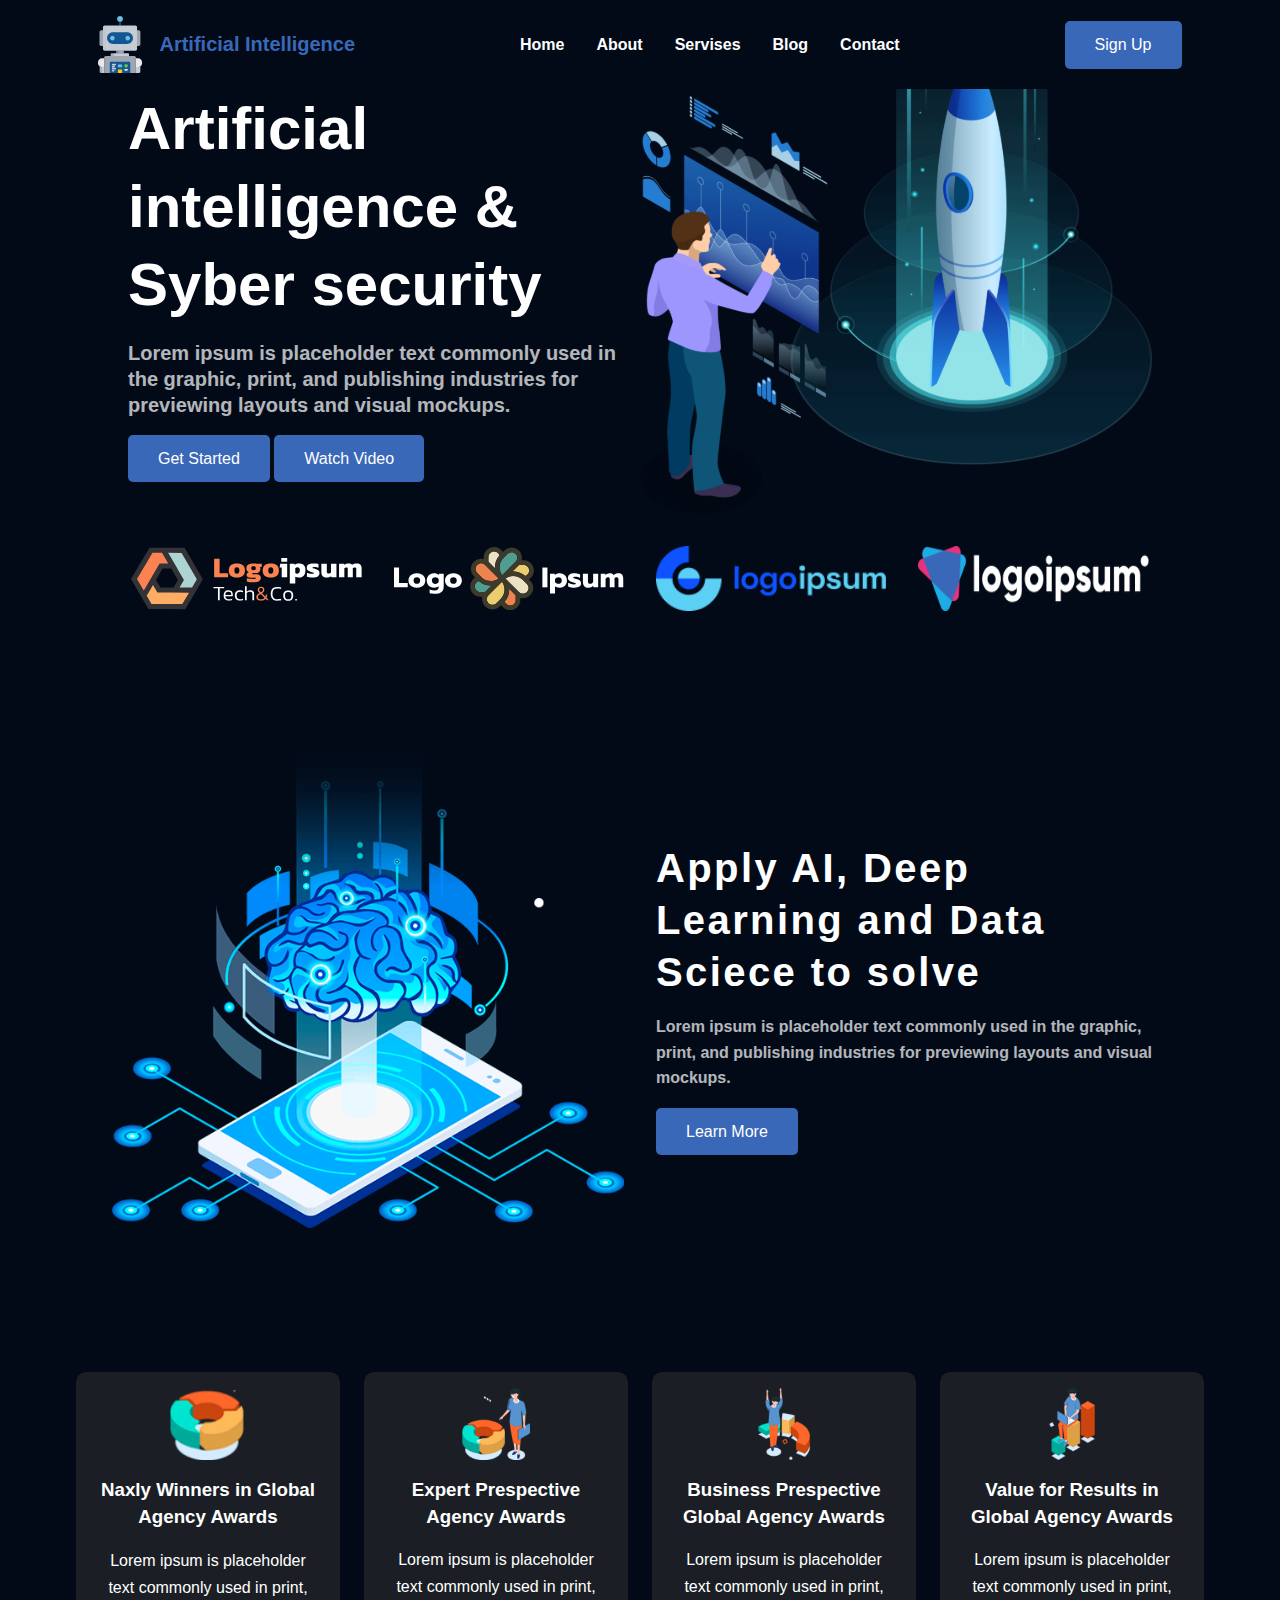
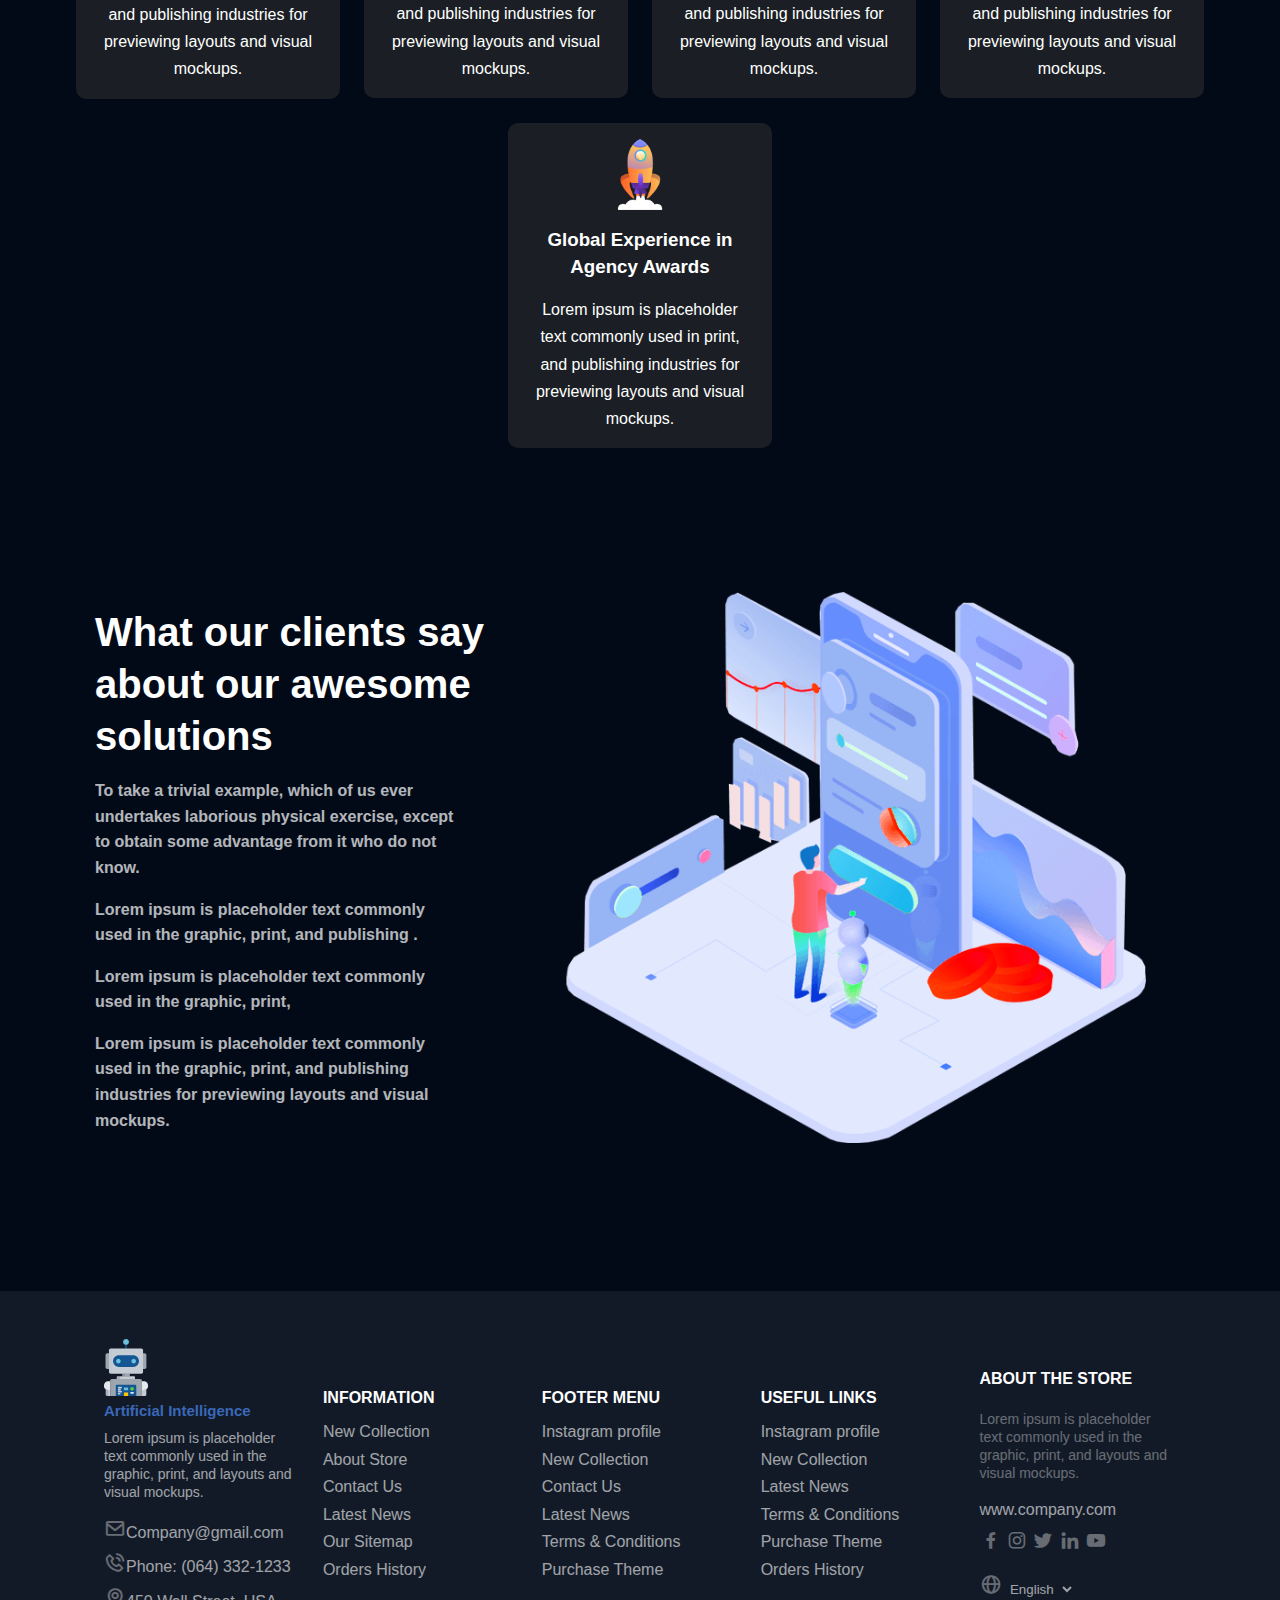
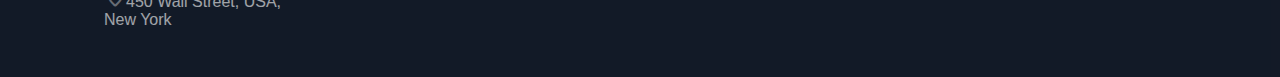
<file: index.html>
<!DOCTYPE html>
<html lang="en">
  <head>
    <link
      href="https://unpkg.com/boxicons@2.1.4/css/boxicons.min.css"
      rel="stylesheet"
    />
    <link rel="stylesheet" href="./style.css" />
    <meta charset="UTF-8" />
    <meta http-equiv="X-UA-Compatible" content="IE=edge" />
    <meta name="viewport" content="width=device-width, initial-scale=1.0" />
    <title>AI</title>
  </head>
  <body>
    <header id="navbar">
      <div class="container">
        <div class="logo">
          <img src="./images/Group 396 (1).svg" alt="logo" />
          <a href="#">Artificial Intelligence</a>
        </div>
        <ul>
          <li>Home</li>
          <li>About</li>
          <li>Servises</li>
          <li>Blog</li>
          <li>Contact</li>
        </ul>
        <div class="btns">
          <a href="#">Sign Up</a>
          <i class="bx bx-menu"></i>
        </div>
      </div>
    </header>
    <section id="hero">
      <div class="half first">
        <h3>Next genaretion platform</h3>
        <h1>Artificial intelligence & Syber security</h1>
        <p>
          Lorem ipsum is placeholder text commonly used in the graphic, print,
          and publishing industries for previewing layouts and visual mockups.
        </p>
        <div class="btns">
          <a href="#">Get Started</a>
          <a href="#">Watch Video</a>
        </div>
      </div>
      <div class="half">
        <img src="images/9 1.svg" alt="hero" />
      </div>
    </section>
    <section id="partners">
      <img src="images/Group 400.svg" alt="partner" />
      <img src="images/Group 401.svg" alt="partner" />
      <img src="images/Group 402.png" alt="partner" />
      <img src="images/Group 403.png" alt="partner" />
    </section>
    <section id="about">
      <div class="half first">
        <h2>Apply AI, Deep Learning and Data Sciece to solve</h2>
        <p>
          Lorem ipsum is placeholder text commonly used in the graphic, print,
          and publishing industries for previewing layouts and visual mockups.
        </p>
        <div class="btns">
          <a href="#">Learn More</a>
        </div>
      </div>
      <div class="half">
        <img src="images/about 4.svg" alt="hero" />
      </div>
    </section>
    <section id="cards">
      <div class="card">
        <img src="images/welcome-3 1.png" alt="card" />
        <h3>Naxly Winners in Global Agency Awards</h3>
        <p>
          Lorem ipsum is placeholder text commonly used in print, and publishing
          industries for previewing layouts and visual mockups.
        </p>
      </div>
      <div class="card">
        <img src="images/welcome-3 1 (1).png" alt="card" />
        <h3>Expert Prespective Agency Awards</h3>
        <p>
          Lorem ipsum is placeholder text commonly used in print, and publishing
          industries for previewing layouts and visual mockups.
        </p>
      </div>
      <div class="card">
        <img src="images/welcome-3 1 (2).png" alt="card" />
        <h3>Business Prespective Global Agency Awards</h3>
        <p>
          Lorem ipsum is placeholder text commonly used in print, and publishing
          industries for previewing layouts and visual mockups.
        </p>
      </div>
      <div class="card">
        <img src="images/welcome-3 1 (3).png" alt="card" />
        <h3>Value for Results in Global Agency Awards</h3>
        <p>
          Lorem ipsum is placeholder text commonly used in print, and publishing
          industries for previewing layouts and visual mockups.
        </p>
      </div>
      <div class="card">
        <img src="images/welcome-3 1 (4).png" alt="card" />
        <h3>Global Experience in Agency Awards</h3>
        <p>
          Lorem ipsum is placeholder text commonly used in print, and publishing
          industries for previewing layouts and visual mockups.
        </p>
      </div>
    </section>
    <section id="servises">
      <div class="left">
        <h2>What our clients say about our awesome solutions</h2>
        <p>
          To take a trivial example, which of us ever undertakes laborious
          physical exercise, except to obtain some advantage from it who do not
          know.
        </p>
        <p>
          Lorem ipsum is placeholder text commonly used in the graphic, print,
          and publishing .
        </p>
        <p>
          Lorem ipsum is placeholder text commonly used in the graphic, print,
        </p>
        <p>
          Lorem ipsum is placeholder text commonly used in the graphic, print,
          and publishing industries for previewing layouts and visual mockups.
        </p>
      </div>
      <div class="right">
        <img src="images/about3 1.svg" alt="pic" />
      </div>
    </section>
    <footer id="end">
      <div class="container">
        <div class="blok1">
          <div>
            <img src="images/Group 396 (1).svg" alt="futer-logo" />
            <h3>Artificial Intelligence</h3>
            <p>
              Lorem ipsum is placeholder text commonly used in the graphic,
              print, and layouts and visual mockups.
            </p>
          </div>
          <ul>
            <li><i class="bx bx-envelope"></i>Company@gmail.com</li>
            <li><i class="bx bx-phone-call"></i>Phone: (064) 332-1233</li>
            <li><i class="bx bx-map"></i>450 Wall Street, USA, New York</li>
          </ul>
        </div>
        <div class="bloks">
          <h4>INFORMATION</h4>
          <ul>
            <li><a href="#">New Collection</a></li>
            <li><a href="#">About Store</a></li>
            <li><a href="#">Contact Us</a></li>
            <li><a href="#">Latest News</a></li>
            <li><a href="#">Our Sitemap</a></li>
            <li><a href="#">Orders History</a></li>
          </ul>
        </div>
        <div class="bloks">
          <h4>FOOTER MENU</h4>
          <ul>
            <li><a href="#">Instagram profile</a></li>
            <li><a href="#">New Collection</a></li>
            <li><a href="#">Contact Us</a></li>
            <li><a href="#">Latest News</a></li>
            <li><a href="#">Terms & Conditions</a></li>
            <li><a href="#">Purchase Theme</a></li>
          </ul>
        </div>
        <div class="bloks">
          <h4>USEFUL LINKS</h4>
          <ul>
            <li><a href="#">Instagram profile</a></li>
            <li><a href="#">New Collection</a></li>
            <li><a href="#">Latest News</a></li>
            <li><a href="#">Terms & Conditions</a></li>
            <li><a href="#">Purchase Theme</a></li>
            <li><a href="#">Orders History</a></li>
          </ul>
        </div>
        <div class="blok5">
          <h4>ABOUT THE STORE</h4>
          <ul>
            <li>
              <p>
                Lorem ipsum is placeholder text commonly used in the graphic,
                print, and layouts and visual mockups.
              </p>
            </li>
            <li></li>
            <li><a href="#">www.company.com</a></li>
            <li>
              <a href="#"><i class="bx bxl-facebook"></i></a>
              <a href="#"><i class="bx bxl-instagram"></i></a>
              <a href="#"><i class="bx bxl-twitter"></i></a>
              <a href="#"><i class="bx bxl-linkedin"></i></a>
              <a href="#"><i class="bx bxl-youtube"></i></a>
            </li>
            <li></li>
            <li>
              <label for="lang"><i class="bx bx-globe"></i></label>
              <select name="lang" id="lang">
                <option value="en" selected>English</option>
                <option value="ru">Russian</option>
                <option value="uz">Uzbek</option>
              </select>
            </li>
          </ul>
        </div>
      </div>
    </footer>
  </body>
</html>
</file>
<file: style.css>
* {
  margin: 0;
  padding: 0;
  box-sizing: border-box;
}

body {
  background-color: #020a18;
  color: #fff;
  font-family: "Open Sans", sans-serif;
}
a {
  text-decoration: none;
  color: inherit;
}
.container {
  margin: 0 auto;
}
/* header */
header {
  width: 100%;
  padding: 1rem 1rem;
  position: fixed;
  top: 0;
  z-index: 9999;
  background-color: #020a18;
}
header#navbar .container {
  display: flex;
  flex-direction: row;
  justify-content: space-around;
  margin: 0;
}
header#navbar .container .logo {
  display: flex;
  align-items: center;
  gap: 1rem;
}
header#navbar .container .logo a {
  font-weight: 600;
  font-size: 20px;
  line-height: 31px;
  color: #3a68b8;
}
header#navbar .container ul {
  display: flex;
  justify-content: space-between;
  align-items: center;
  font-weight: 600;
  font-size: 16px;
  line-height: 22px;
  gap: 2rem;
  list-style-type: none;
}
header#navbar .btns {
  display: flex;
  align-items: center;
}
header#navbar .btns a {
  background: #3a68b8;
  border-radius: 5px;
  display: flex;
  flex-direction: row;
  align-items: center;
  padding: 15px 30px;
  gap: 10px;
}
header#navbar .btns i {
  display: none;
}
/* header end */
/* hero */

section#hero {
  display: flex;
  flex-direction: row;
  justify-content: center;
  align-items: center;
}

section#hero .half {
  display: flex;
  flex-direction: column;
  width: 40%;
}
section#hero .first {
  display: flex;
  flex-direction: column;
  gap: 1rem;
}
section#hero .first h3 {
  font-weight: 600;
  font-size: 18px;
  line-height: 160%;
  text-transform: uppercase;
  color: #3a68b8;
}
section#hero .first h1 {
  font-weight: 800;
  font-size: 60px;
  line-height: 130%;
  color: #ffffff;
}
section#hero .first p {
  font-weight: 600;
  font-size: 20px;
  line-height: 130%;
  color: #ffffff;
  opacity: 0.7;
  margin-bottom: 1rem;
}
section#hero .first .btns a {
  padding: 15px 30px;
  background: #3a68b8;
  border-radius: 5px;
}
/* hero end */
/* partners */
section#partners {
  display: flex;
  flex-direction: row;
  justify-content: center;
  gap: 2rem;
  margin-top: 2rem;
}
section#partners img {
  width: 18%;
}
/* partners end */
/* about */
section#about {
  display: flex;
  flex-direction: row-reverse;
  justify-content: center;
  align-items: center;
  margin-top: 9rem;
  gap: 2rem;
}

section#about .half {
  display: flex;
  flex-direction: column;
  width: 40%;
}
section#about .first {
  display: flex;
  flex-direction: column;
  gap: 1rem;
}

section#about .first h2 {
  font-weight: 700;
  font-size: 40px;
  line-height: 130%;
  color: #ffffff;
  letter-spacing: 0.15rem;
}
section#about .first p {
  font-weight: 600;
  font-size: 16px;
  line-height: 160%;
  color: #ffffff;
  opacity: 0.7;
  margin-bottom: 1rem;
}
section#about .first .btns a {
  padding: 15px 30px;
  background: #3a68b8;
  border-radius: 5px;
}
/* about end */
/* cards */
section#cards {
  display: flex;
  justify-content: center;
  flex-wrap: wrap;
  align-items: center;
  gap: 1.5rem;
  margin-bottom: 9rem;
  margin-top: 9rem;
}
section#cards .card {
  display: flex;
  flex-direction: column;
  justify-content: space-between;
  align-items: center;
  max-width: 264px;
  line-height: 1.7rem;
  text-align: center;
  gap: 1rem;
  background-color: #1b1f25;
  border-radius: 10px;
  padding: 1rem 1.2rem;
}
section#cards .card:first-child img {
  width: 34%;
  display: inline-block;
}
section#cards .card img {
  width: 30%;
}
/* cards end */
/* servises */
section#servises {
  display: flex;
  justify-content: center;
  align-items: center;
  margin-bottom: 9rem;
}
section#servises .left {
  display: flex;
  flex-direction: column;
  gap: 1rem;
  align-items: flex-start;
  max-width: 35%;
}
section#servises .left h2 {
  font-weight: 700;
  font-size: 40px;
  line-height: 130%;
  color: #fff;
}
section#servises .left p {
  font-weight: 600;
  font-size: 16px;
  line-height: 160%;
  color: #ffffff;
  max-width: 80%;
  opacity: 0.7;
}
/* servises end */
/* footer */
footer#end {
  padding: 2rem 2rem;
  background-color: #ffffff11;
}
footer#end .container {
  display: flex;
  flex-direction: row;
  justify-content: center;
  align-items: center;
}
footer#end .container .bloks,
.blok1,
.blok5 {
  width: 18%;
  padding: 1rem 0.7rem;
}
footer#end .container .blok1 {
  display: flex;
  flex-direction: column;
}
footer#end .container .blok1 h3 {
  font-weight: 600;
  font-size: 15px;
  line-height: 22px;
  color: #3a68b8;
}
footer#end .container p {
  font-weight: 450;
  font-size: 14px;
  line-height: 18px;
  color: #ffffff;
  opacity: 0.6;
  margin-top: 0.4rem;
}
footer#end .container ul {
  list-style-type: none;
  margin-top: 1rem;
  display: flex;
  flex-direction: column;
  gap: 0.6rem;
}
footer#end .container i {
  font-size: 22px;
  opacity: 0.6;
}
footer#end .container li {
  opacity: 0.6;
}
footer#end .container .blok5 select {
  border: none;
  background-color: transparent;
  color: #fff;
}
/* footer end */
@media (max-width: 1200px) {
  body {
    width: 1199px;
    padding: 0;
    margin: 0;
  }
  header#navbar .container .logo a {
    font-size: 18px;
  }
  section#hero .first h3 {
    font-size: 16px;
  }
  section#hero .first h1 {
    font-size: 40px;
  }
  section#hero .first p {
    font-size: 16px;
  }
  section#hero .half img {
    width: 85%;
  }
  section#about .half {
    width: 37%;
  }
  section#partners {
    width: 90%;
  }
  section#hero .first .btns a {
    padding: 10px 20px;
  }
  section#about .first h2 {
    font-size: 30px;
  }
  section#about .first p {
    font-size: 15px;
  }
  section#cards {
    width: 100%;
    column-gap: 3rem;
  }
  header#navbar .btns a {
    padding: 10px 20px;
  }
  header#navbar li {
    font-size: 14px;
  }
  header {
    width: 1099px;
  }
  section#servises {
    margin-bottom: 5rem;
    width: 1199px;
    z-index: 222;
  }
  section#servises .left {
    width: 350px;
  }
  section#servises .left h2 {
    font-size: 30px;
  }
  section#servises .left p {
    font-size: 12px;
  }
  section#servises .right img {
    width: 350px;
  }
  footer#end {
    width: 1199px;
    margin-top: 5rem;
  }
}
@media (max-width: 350px) {
  body {
    padding: 0;
    margin: 0;
  }
  header {
    position: sticky;
    top: 0;
    width: 100%;
    z-index: 9998;
  }
  header#navbar .container .logo a {
    font-size: 14px;
    position: sticky;
    top: 0;
  }
  section#hero {
    display: flex;
    flex-direction: column-reverse;
    justify-content: center;
    align-items: center;
  }
  section#hero .first h3 {
    font-size: 12px;
  }
  section#hero .first h1 {
    font-size: 30px;
  }
  section#hero .first p {
    font-size: 12px;
  }
  section#hero .half img {
    width: 45%;
  }
  section#about .half {
    width: 25%;
  }
  section#partners {
    width: 90%;
  }
  section#hero .first .btns a {
    padding: 8px 15px;
  }
  section#about .first h2 {
    font-size: 20px;
  }
  section#about .first p {
    font-size: 10px;
  }
  section#cards {
    column-gap: 2rem;
    display: flex;
    flex-direction: column;
    justify-content: center;
    align-items: center;
    gap: 1rem;
  }
  section#cards .card {
    width: 100%;
  }
  header#navbar .btns a {
    padding: 8px 15px;
  }
  header#navbar li {
    font-size: 12px;
  }

  section#servises {
    margin-bottom: 3rem;
    /* z-index: 222; */
  }
  section#servises .left {
    width: 150px;
  }
  section#servises .left h2 {
    font-size: 20px;
  }
  section#servises .left p {
    font-size: 8px;
  }
  section#servises .right img {
    width: 150px;
  }
  footer#end {
    margin-top: 3rem;
  }
}
</file>
